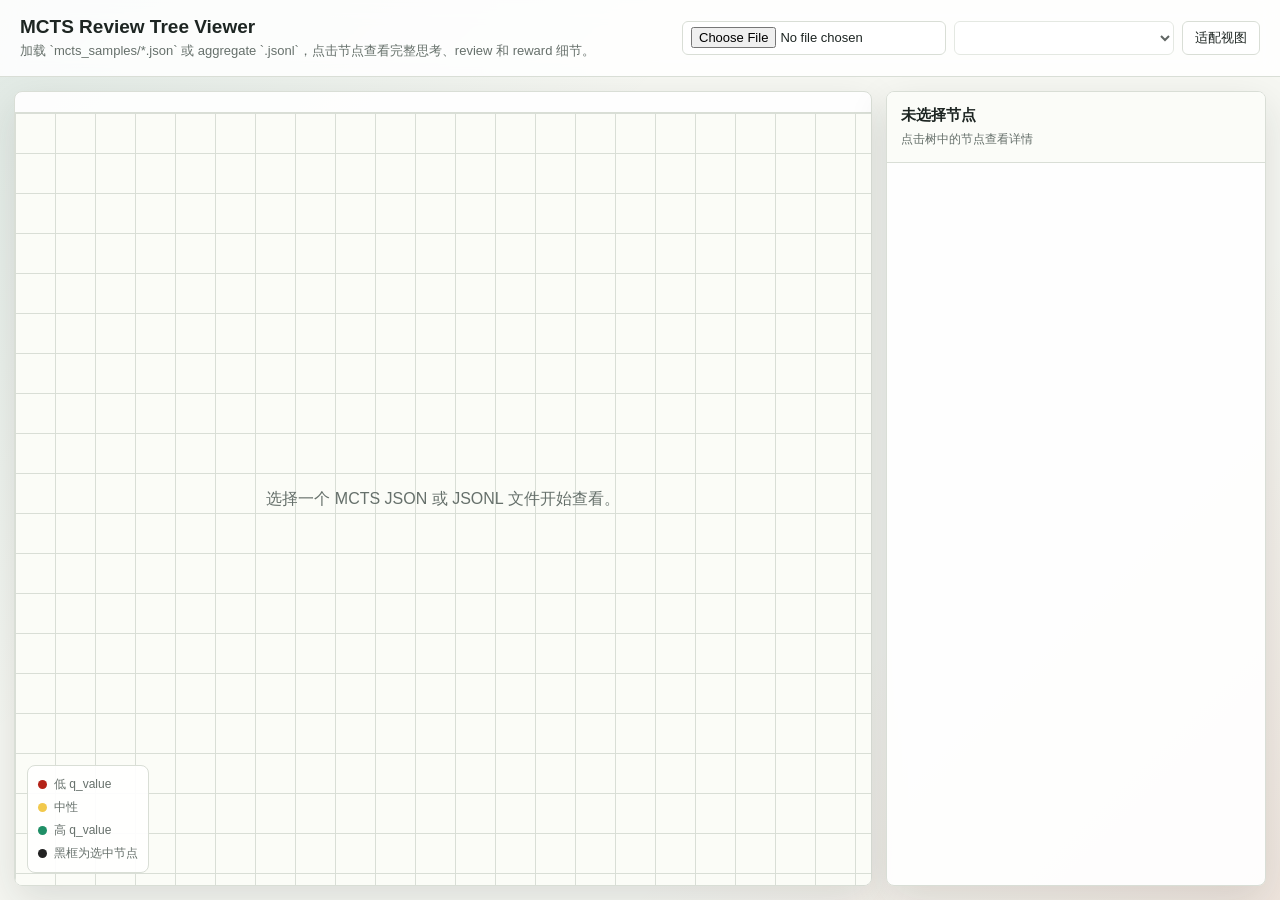
<file: tools/mcts_tree_viewer.html>
<!doctype html>
<html lang="zh-CN">
<head>
  <meta charset="utf-8">
  <meta name="viewport" content="width=device-width, initial-scale=1">
  <title>MCTS Review Tree Viewer</title>
  <style>
    :root {
      --bg: #f6f7f2;
      --panel: #ffffff;
      --ink: #1d2522;
      --muted: #66706b;
      --line: #d9ded6;
      --accent: #1f6f68;
      --accent-2: #b84e2f;
      --shadow: 0 14px 40px rgba(24, 35, 31, 0.12);
      --mono: "SFMono-Regular", "Cascadia Mono", "Liberation Mono", Menlo, monospace;
      --sans: "Aptos", "Segoe UI", "Noto Sans", "Helvetica Neue", sans-serif;
    }

    * { box-sizing: border-box; }

    body {
      margin: 0;
      min-height: 100vh;
      background:
        linear-gradient(135deg, rgba(31, 111, 104, 0.10), transparent 34%),
        linear-gradient(315deg, rgba(184, 78, 47, 0.10), transparent 30%),
        var(--bg);
      color: var(--ink);
      font-family: var(--sans);
    }

    .app {
      display: grid;
      grid-template-rows: auto 1fr;
      min-height: 100vh;
    }

    header {
      display: grid;
      grid-template-columns: minmax(220px, 1fr) auto;
      gap: 16px;
      align-items: center;
      padding: 16px 20px;
      border-bottom: 1px solid var(--line);
      background: rgba(255, 255, 255, 0.86);
      backdrop-filter: blur(10px);
    }

    h1 {
      margin: 0;
      font-size: 19px;
      font-weight: 760;
      letter-spacing: 0;
    }

    .subtitle {
      margin-top: 4px;
      color: var(--muted);
      font-size: 13px;
    }

    .controls {
      display: flex;
      align-items: center;
      justify-content: flex-end;
      flex-wrap: wrap;
      gap: 8px;
    }

    input[type="file"], select, button {
      height: 34px;
      border: 1px solid var(--line);
      border-radius: 6px;
      background: var(--panel);
      color: var(--ink);
      font: 13px var(--sans);
    }

    input[type="file"] { max-width: 300px; padding: 5px 8px; }
    select { min-width: 220px; padding: 0 8px; }
    button { padding: 0 12px; cursor: pointer; }
    button:hover { border-color: var(--accent); color: var(--accent); }

    main {
      display: grid;
      grid-template-columns: minmax(0, 1fr) 380px;
      gap: 14px;
      padding: 14px;
      min-height: 0;
    }

    .workspace, .detail {
      min-height: 0;
      border: 1px solid var(--line);
      border-radius: 8px;
      background: rgba(255, 255, 255, 0.92);
      box-shadow: var(--shadow);
      overflow: hidden;
    }

    .workspace {
      display: grid;
      grid-template-rows: auto 1fr;
    }

    .stats {
      display: flex;
      flex-wrap: wrap;
      gap: 8px;
      padding: 10px 12px;
      border-bottom: 1px solid var(--line);
      color: var(--muted);
      font-size: 12px;
    }

    .pill {
      display: inline-flex;
      align-items: center;
      gap: 6px;
      min-height: 24px;
      padding: 3px 8px;
      border: 1px solid var(--line);
      border-radius: 999px;
      background: #fafbf8;
      white-space: nowrap;
    }

    .dot {
      width: 9px;
      height: 9px;
      border-radius: 50%;
      display: inline-block;
    }

    .canvas-wrap {
      position: relative;
      overflow: auto;
      background:
        linear-gradient(var(--line) 1px, transparent 1px),
        linear-gradient(90deg, var(--line) 1px, transparent 1px);
      background-size: 40px 40px;
      background-color: #fbfcf7;
    }

    svg {
      display: block;
      min-width: 100%;
      min-height: 100%;
      cursor: grab;
    }

    svg.dragging { cursor: grabbing; }

    .edge {
      fill: none;
      stroke: #b7c0bb;
      stroke-width: 1.3;
    }

    .node-shape {
      stroke: #17201d;
      stroke-width: 1.2;
      filter: drop-shadow(0 3px 4px rgba(20, 30, 25, 0.12));
      cursor: pointer;
    }

    .node-shape.selected {
      stroke: #111;
      stroke-width: 3;
    }

    .node-label {
      pointer-events: none;
      fill: #17201d;
      font: 11px var(--mono);
      text-anchor: middle;
      dominant-baseline: central;
    }

    .node-meta {
      pointer-events: none;
      fill: #38423d;
      font: 10px var(--mono);
      text-anchor: middle;
    }

    .detail {
      display: grid;
      grid-template-rows: auto 1fr;
    }

    .detail-head {
      padding: 14px;
      border-bottom: 1px solid var(--line);
      background: #fbfcf8;
    }

    .detail-title {
      font-weight: 760;
      font-size: 15px;
      overflow-wrap: anywhere;
    }

    .detail-subtitle {
      margin-top: 6px;
      color: var(--muted);
      font: 12px var(--mono);
    }

    .detail-body {
      overflow: auto;
      padding: 14px;
    }

    .kv {
      display: grid;
      grid-template-columns: 118px 1fr;
      gap: 6px 10px;
      margin-bottom: 14px;
      font-size: 13px;
    }

    .kv .key { color: var(--muted); }
    .kv .value { font-family: var(--mono); overflow-wrap: anywhere; }

    details {
      border: 1px solid var(--line);
      border-radius: 7px;
      margin-bottom: 10px;
      background: #fff;
    }

    summary {
      cursor: pointer;
      padding: 10px 11px;
      color: var(--ink);
      font-weight: 680;
      font-size: 13px;
    }

    pre {
      margin: 0;
      padding: 0 11px 11px;
      white-space: pre-wrap;
      overflow-wrap: anywhere;
      font: 12px/1.5 var(--mono);
      color: #26302c;
    }

    .empty {
      height: 100%;
      display: grid;
      place-items: center;
      color: var(--muted);
      text-align: center;
      padding: 30px;
    }

    .legend {
      position: absolute;
      left: 12px;
      bottom: 12px;
      display: grid;
      gap: 6px;
      padding: 10px;
      border: 1px solid var(--line);
      border-radius: 8px;
      background: rgba(255, 255, 255, 0.92);
      font-size: 12px;
      color: var(--muted);
    }

    .legend-row {
      display: flex;
      align-items: center;
      gap: 7px;
      white-space: nowrap;
    }

    @media (max-width: 920px) {
      header { grid-template-columns: 1fr; }
      .controls { justify-content: flex-start; }
      main { grid-template-columns: 1fr; grid-template-rows: minmax(480px, 58vh) minmax(360px, 42vh); }
      .detail { min-height: 360px; }
    }
  </style>
</head>
<body>
  <div class="app">
    <header>
      <div>
        <h1>MCTS Review Tree Viewer</h1>
        <div class="subtitle">加载 `mcts_samples/*.json` 或 aggregate `.jsonl`，点击节点查看完整思考、review 和 reward 细节。</div>
      </div>
      <div class="controls">
        <input id="fileInput" type="file" accept=".json,.jsonl,application/json">
        <select id="recordSelect" disabled></select>
        <button id="fitButton" type="button">适配视图</button>
      </div>
    </header>

    <main>
      <section class="workspace">
        <div id="stats" class="stats"></div>
        <div id="canvasWrap" class="canvas-wrap">
          <div id="emptyState" class="empty">选择一个 MCTS JSON 或 JSONL 文件开始查看。</div>
          <svg id="treeSvg" aria-label="MCTS tree" style="display:none"></svg>
          <div class="legend">
            <div class="legend-row"><span class="dot" style="background:#b42318"></span>低 q_value</div>
            <div class="legend-row"><span class="dot" style="background:#f2c94c"></span>中性</div>
            <div class="legend-row"><span class="dot" style="background:#1f8f66"></span>高 q_value</div>
            <div class="legend-row"><span class="dot" style="background:#222"></span>黑框为选中节点</div>
          </div>
        </div>
      </section>

      <aside class="detail">
        <div class="detail-head">
          <div id="detailTitle" class="detail-title">未选择节点</div>
          <div id="detailSubtitle" class="detail-subtitle">点击树中的节点查看详情</div>
        </div>
        <div id="detailBody" class="detail-body"></div>
      </aside>
    </main>
  </div>

  <script>
    const fileInput = document.getElementById("fileInput");
    const recordSelect = document.getElementById("recordSelect");
    const fitButton = document.getElementById("fitButton");
    const statsEl = document.getElementById("stats");
    const svg = document.getElementById("treeSvg");
    const emptyState = document.getElementById("emptyState");
    const detailTitle = document.getElementById("detailTitle");
    const detailSubtitle = document.getElementById("detailSubtitle");
    const detailBody = document.getElementById("detailBody");

    let records = [];
    let currentRecord = null;
    let flatNodes = [];
    let selectedTag = null;
    let view = { x: 40, y: 40, scale: 1 };
    let drag = null;

    fileInput.addEventListener("change", async (event) => {
      const file = event.target.files && event.target.files[0];
      if (!file) return;
      const text = await file.text();
      records = parseInput(text, file.name);
      populateRecordSelect(records);
      loadRecord(0);
    });

    recordSelect.addEventListener("change", () => loadRecord(Number(recordSelect.value)));
    fitButton.addEventListener("click", fitView);

    svg.addEventListener("wheel", (event) => {
      event.preventDefault();
      const factor = event.deltaY < 0 ? 1.1 : 0.9;
      const point = clientToSvg(event.clientX, event.clientY);
      view.x = point.x - (point.x - view.x) * factor;
      view.y = point.y - (point.y - view.y) * factor;
      view.scale = clamp(view.scale * factor, 0.25, 2.8);
      updateTransform();
    }, { passive: false });

    svg.addEventListener("pointerdown", (event) => {
      if (event.target.classList.contains("node-shape")) return;
      svg.classList.add("dragging");
      drag = { x: event.clientX, y: event.clientY, startX: view.x, startY: view.y };
      svg.setPointerCapture(event.pointerId);
    });

    svg.addEventListener("pointermove", (event) => {
      if (!drag) return;
      view.x = drag.startX + event.clientX - drag.x;
      view.y = drag.startY + event.clientY - drag.y;
      updateTransform();
    });

    svg.addEventListener("pointerup", () => {
      drag = null;
      svg.classList.remove("dragging");
    });

    function parseInput(text, name) {
      const trimmed = text.trim();
      if (!trimmed) return [];
      if (name.endsWith(".jsonl") || trimmed.includes("\n{")) {
        return trimmed.split(/\n+/).filter(Boolean).map((line, index) => ({ ...JSON.parse(line), __recordIndex: index }));
      }
      const parsed = JSON.parse(trimmed);
      if (Array.isArray(parsed)) return parsed.map((item, index) => ({ ...item, __recordIndex: index }));
      return [{ ...parsed, __recordIndex: 0 }];
    }

    function populateRecordSelect(items) {
      recordSelect.innerHTML = "";
      items.forEach((record, index) => {
        const option = document.createElement("option");
        option.value = String(index);
        option.textContent = recordLabel(record, index);
        recordSelect.appendChild(option);
      });
      recordSelect.disabled = items.length <= 1;
    }

    function recordLabel(record, index) {
      const source = [record.source, record.subset].filter(Boolean).join("/");
      const id = record.dataset_index ?? record.__recordIndex ?? index;
      return `${index}: ${source || "record"} #${id}`;
    }

    function loadRecord(index) {
      currentRecord = records[index];
      selectedTag = null;
      if (!currentRecord || !currentRecord.react) {
        showEmpty("文件中没有 react 树。");
        return;
      }
      const root = buildTree(currentRecord.react);
      flatNodes = [];
      layoutTree(root);
      render(root);
      renderStats(currentRecord, flatNodes);
      renderRecordDetail(currentRecord);
      fitView();
    }

    function showEmpty(message) {
      svg.style.display = "none";
      emptyState.style.display = "grid";
      emptyState.textContent = message;
      statsEl.innerHTML = "";
    }

    function buildTree(react) {
      const nodes = Object.entries(react).map(([tag, data]) => ({
        tag,
        data,
        children: [],
        parent: null,
        depth: tag.split(".").length - 1,
      }));
      const byTag = new Map(nodes.map((node) => [node.tag, node]));
      const roots = [];
      for (const node of nodes) {
        const parentTag = node.tag.includes(".") ? node.tag.split(".").slice(0, -1).join(".") : null;
        const parent = parentTag ? byTag.get(parentTag) : null;
        if (parent) {
          node.parent = parent;
          parent.children.push(node);
        } else {
          roots.push(node);
        }
      }
      for (const node of nodes) {
        node.children.sort((a, b) => tagCompare(a.tag, b.tag));
      }
      if (roots.length === 1) return roots[0];
      return {
        tag: "__root__",
        data: { text: "synthetic root", q_value: 0, visit_count: 0 },
        children: roots.sort((a, b) => tagCompare(a.tag, b.tag)),
        parent: null,
        depth: -1,
        synthetic: true,
      };
    }

    function tagCompare(a, b) {
      const ap = a.split(".").map(Number);
      const bp = b.split(".").map(Number);
      for (let i = 0; i < Math.max(ap.length, bp.length); i += 1) {
        const av = Number.isFinite(ap[i]) ? ap[i] : -1;
        const bv = Number.isFinite(bp[i]) ? bp[i] : -1;
        if (av !== bv) return av - bv;
      }
      return a.localeCompare(b);
    }

    function layoutTree(root) {
      let row = 0;
      const xGap = 150;
      const yGap = 62;
      const walk = (node, depth) => {
        node.layoutDepth = depth;
        if (!node.children.length) {
          node.y = row * yGap;
          row += 1;
        } else {
          node.children.forEach((child) => walk(child, depth + 1));
          node.y = (node.children[0].y + node.children[node.children.length - 1].y) / 2;
        }
        node.x = depth * xGap;
        flatNodes.push(node);
      };
      walk(root, 0);
    }

    function render(root) {
      emptyState.style.display = "none";
      svg.style.display = "block";
      svg.innerHTML = "";

      const minY = Math.min(...flatNodes.map((node) => node.y));
      const maxY = Math.max(...flatNodes.map((node) => node.y));
      const maxX = Math.max(...flatNodes.map((node) => node.x));
      svg.setAttribute("viewBox", `0 0 ${Math.max(900, maxX + 260)} ${Math.max(620, maxY - minY + 180)}`);

      const viewport = document.createElementNS("http://www.w3.org/2000/svg", "g");
      viewport.id = "viewport";
      svg.appendChild(viewport);

      const edgeLayer = document.createElementNS("http://www.w3.org/2000/svg", "g");
      const nodeLayer = document.createElementNS("http://www.w3.org/2000/svg", "g");
      viewport.append(edgeLayer, nodeLayer);

      for (const node of flatNodes) {
        for (const child of node.children) {
          const path = document.createElementNS("http://www.w3.org/2000/svg", "path");
          const x1 = node.x + 34;
          const y1 = node.y + 80;
          const x2 = child.x - 34;
          const y2 = child.y + 80;
          const mid = (x1 + x2) / 2;
          path.setAttribute("d", `M ${x1} ${y1} C ${mid} ${y1}, ${mid} ${y2}, ${x2} ${y2}`);
          path.setAttribute("class", "edge");
          edgeLayer.appendChild(path);
        }
      }

      for (const node of flatNodes) {
        const group = document.createElementNS("http://www.w3.org/2000/svg", "g");
        group.setAttribute("transform", `translate(${node.x},${node.y + 80})`);
        group.dataset.tag = node.tag;

        const finalGrade = parsedGrade(node);
        const isReview = Boolean(node.data.final_answer);
        const shape = document.createElementNS("http://www.w3.org/2000/svg", isReview ? "rect" : "circle");
        shape.setAttribute("class", "node-shape");
        shape.setAttribute("fill", colorForQ(Number(node.data.q_value ?? 0)));
        shape.dataset.tag = node.tag;
        if (isReview) {
          shape.setAttribute("x", "-24");
          shape.setAttribute("y", "-22");
          shape.setAttribute("width", "48");
          shape.setAttribute("height", "44");
          shape.setAttribute("rx", "7");
        } else {
          shape.setAttribute("r", node.synthetic ? "14" : "20");
        }
        shape.addEventListener("click", () => selectNode(node.tag));
        group.appendChild(shape);

        const label = document.createElementNS("http://www.w3.org/2000/svg", "text");
        label.setAttribute("class", "node-label");
        label.setAttribute("y", isReview ? "-1" : "0");
        label.textContent = isReview ? (finalGrade ?? "R") : shortTag(node.tag);
        group.appendChild(label);

        const meta = document.createElementNS("http://www.w3.org/2000/svg", "text");
        meta.setAttribute("class", "node-meta");
        meta.setAttribute("y", isReview ? "35" : "32");
        meta.textContent = qLabel(node.data.q_value);
        group.appendChild(meta);
        nodeLayer.appendChild(group);
      }
      updateTransform();
    }

    function selectNode(tag) {
      selectedTag = tag;
      svg.querySelectorAll(".node-shape").forEach((shape) => {
        shape.classList.toggle("selected", shape.dataset.tag === tag);
      });
      const node = flatNodes.find((item) => item.tag === tag);
      if (node) renderNodeDetail(node);
    }

    function renderStats(record, nodes) {
      const terminal = nodes.filter((node) => node.data.final_answer).length;
      const qValues = nodes.map((node) => Number(node.data.q_value)).filter(Number.isFinite);
      const minQ = qValues.length ? Math.min(...qValues) : 0;
      const maxQ = qValues.length ? Math.max(...qValues) : 0;
      const grades = nodes.map(parsedGrade).filter((grade) => grade !== null && grade !== undefined);
      statsEl.innerHTML = "";
      [
        `record: ${recordLabel(record, record.__recordIndex ?? 0)}`,
        `nodes: ${nodes.length}`,
        `reviews: ${terminal}`,
        `q: ${minQ.toFixed(2)} .. ${maxQ.toFixed(2)}`,
        `target AXIOM: ${record.axiom_target_grade ?? "n/a"}`,
        `review grades: ${gradeSummary(grades)}`,
      ].forEach((text) => {
        const pill = document.createElement("span");
        pill.className = "pill";
        pill.textContent = text;
        statsEl.appendChild(pill);
      });
    }

    function gradeSummary(grades) {
      if (!grades.length) return "n/a";
      const counts = new Map();
      grades.forEach((grade) => counts.set(grade, (counts.get(grade) || 0) + 1));
      return [...counts.entries()].sort((a, b) => a[0] - b[0]).map(([grade, count]) => `${grade}:${count}`).join(" ");
    }

    function renderRecordDetail(record) {
      detailTitle.textContent = `Record ${record.dataset_index ?? record.__recordIndex ?? ""}`;
      detailSubtitle.textContent = [record.source, record.subset, `target=${record.axiom_target_grade ?? "n/a"}`].filter(Boolean).join(" / ");
      detailBody.innerHTML = "";
      detailBody.append(
        kvBlock({
          source: record.source,
          subset: record.subset,
          dataset_index: record.dataset_index,
          axiom_target_grade: record.axiom_target_grade,
          correctness_label: record.correctness_label,
          overall_score: record.overall_score,
        }),
        detailsBlock("Problem", record.problem || record.question || ""),
        detailsBlock("Candidate Code", record.candidate_code || ""),
        detailsBlock("Tests", (record.tests || []).join("\n")),
      );
    }

    function renderNodeDetail(node) {
      const data = node.data || {};
      const rewardDetails = parseMaybeJson(data.reward_details);
      const finalPayload = parseReviewPayload(data.final_answer);
      detailTitle.textContent = `Node ${node.tag}`;
      detailSubtitle.textContent = `${data.target_dimension || "dimension n/a"} / q=${qLabel(data.q_value)} / visit=${data.visit_count ?? 0}`;
      detailBody.innerHTML = "";
      detailBody.append(
        kvBlock({
          tag: node.tag,
          q_value: data.q_value,
          value: data.value,
          prior: data.prior,
          visit_count: data.visit_count,
          axiom_grade: parsedGrade(node),
          target_grade: rewardDetails && rewardDetails.target_axiom_grade,
          predicted_grade: rewardDetails && rewardDetails.predicted_axiom_grade,
          reward_01: rewardDetails && rewardDetails.reward_01,
        }),
        detailsBlock("Node Text", data.text || ""),
        detailsBlock("Final Review", data.final_answer || ""),
        detailsBlock("Parsed Review JSON", finalPayload ? JSON.stringify(finalPayload, null, 2) : ""),
        detailsBlock("Reward Details", rewardDetails ? JSON.stringify(rewardDetails, null, 2) : ""),
      );
    }

    function kvBlock(values) {
      const block = document.createElement("div");
      block.className = "kv";
      Object.entries(values).forEach(([key, value]) => {
        const keyEl = document.createElement("div");
        keyEl.className = "key";
        keyEl.textContent = key;
        const valueEl = document.createElement("div");
        valueEl.className = "value";
        valueEl.textContent = value === undefined || value === null || value === "" ? "n/a" : String(value);
        block.append(keyEl, valueEl);
      });
      return block;
    }

    function detailsBlock(title, text) {
      const box = document.createElement("details");
      const summary = document.createElement("summary");
      const pre = document.createElement("pre");
      summary.textContent = title;
      pre.textContent = text || "(empty)";
      box.append(summary, pre);
      return box;
    }

    function parseMaybeJson(value) {
      if (!value || typeof value !== "string") return null;
      try { return JSON.parse(value); } catch { return null; }
    }

    function parseReviewPayload(value) {
      if (!value || typeof value !== "string") return null;
      let text = value.trim();
      text = text.replace(/^<review>\s*/i, "").replace(/\s*<\/review>$/i, "");
      const start = text.indexOf("{");
      const end = text.lastIndexOf("}");
      if (start >= 0 && end > start) text = text.slice(start, end + 1);
      try { return JSON.parse(text); } catch { return null; }
    }

    function parsedGrade(node) {
      const details = parseMaybeJson(node.data.reward_details);
      if (details && details.predicted_axiom_grade !== undefined) return details.predicted_axiom_grade;
      const payload = parseReviewPayload(node.data.final_answer);
      if (!payload) return null;
      if (payload.axiom_grade !== undefined) return payload.axiom_grade;
      if (payload.grade !== undefined) return payload.grade;
      return null;
    }

    function qLabel(value) {
      const numeric = Number(value);
      return Number.isFinite(numeric) ? numeric.toFixed(2) : "n/a";
    }

    function shortTag(tag) {
      if (tag === "__root__") return "root";
      const parts = tag.split(".");
      return parts.length > 2 ? parts.slice(-2).join(".") : tag;
    }

    function colorForQ(value) {
      if (!Number.isFinite(value)) return "#b8c0bb";
      const t = clamp((value + 1) / 2, 0, 1);
      if (t < 0.5) return mixColor([180, 35, 24], [242, 201, 76], t / 0.5);
      return mixColor([242, 201, 76], [31, 143, 102], (t - 0.5) / 0.5);
    }

    function mixColor(a, b, t) {
      const c = a.map((value, index) => Math.round(value + (b[index] - value) * t));
      return `rgb(${c[0]}, ${c[1]}, ${c[2]})`;
    }

    function clamp(value, min, max) {
      return Math.max(min, Math.min(max, value));
    }

    function fitView() {
      if (!flatNodes.length) return;
      const width = svg.clientWidth || 900;
      const height = svg.clientHeight || 600;
      const maxX = Math.max(...flatNodes.map((node) => node.x)) + 140;
      const maxY = Math.max(...flatNodes.map((node) => node.y)) + 160;
      view.scale = clamp(Math.min(width / maxX, height / maxY), 0.35, 1.4);
      view.x = 40;
      view.y = 40;
      updateTransform();
    }

    function updateTransform() {
      const viewport = document.getElementById("viewport");
      if (viewport) viewport.setAttribute("transform", `translate(${view.x},${view.y}) scale(${view.scale})`);
    }

    function clientToSvg(clientX, clientY) {
      const rect = svg.getBoundingClientRect();
      return { x: clientX - rect.left, y: clientY - rect.top };
    }
  </script>
</body>
</html>
</file>
